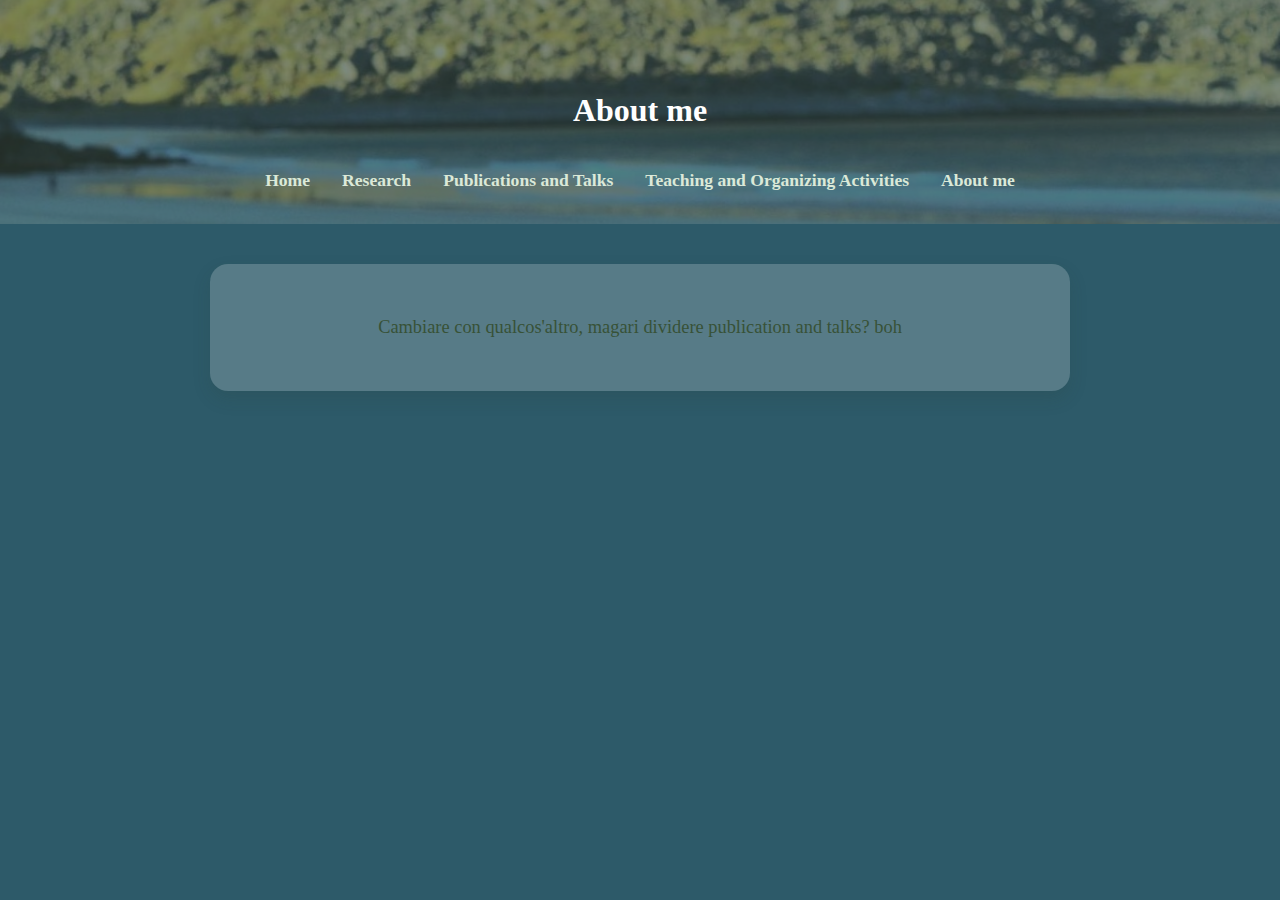
<file: contatti.html>
<!DOCTYPE html>
<html lang="it">
<head>
  <meta charset="UTF-8">
  <title>Contacts – Marialetizia Mosconi</title>
  <link rel="stylesheet" href="style.css">
</head>
<body>
<header>
  <h1>About me</h1>
  <nav>
    <a href="index.html">Home</a>
    <a href="ricerca.html">Research</a>
    <a href="pubblicazioni.html">Publications and Talks</a>
    <a href="didattica.html">Teaching and Organizing Activities</a>
    <a href="contatti.html">About me</a>
  </nav>
</header>
  <main>
    <p>Cambiare con qualcos'altro, magari dividere publication and talks? boh</p>
  </main>
</body>
</html>
</file>
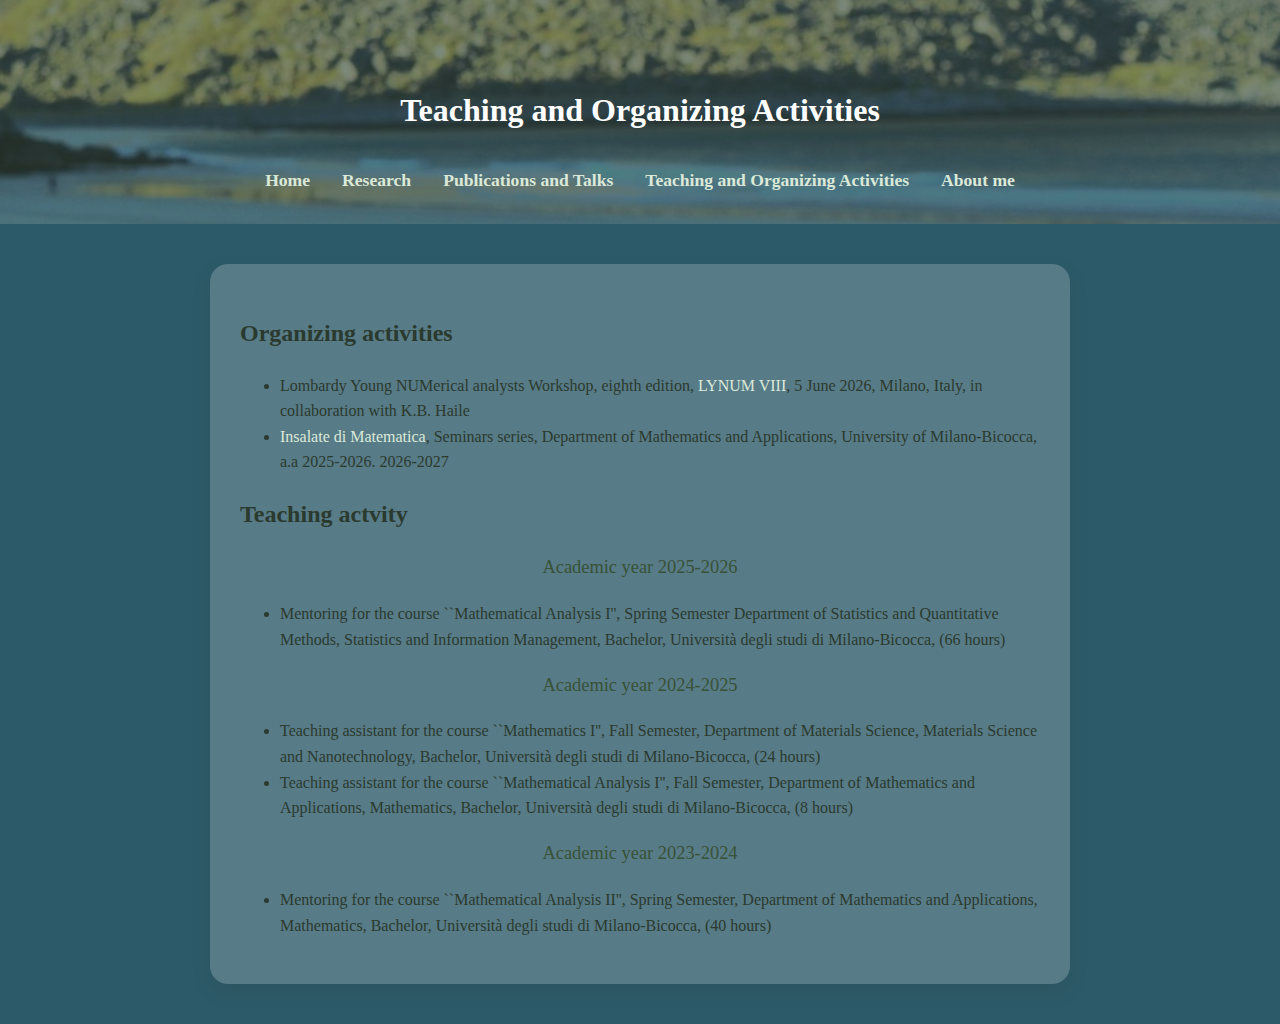
<file: didattica.html>
<!DOCTYPE html>
<html lang="it">
<head>
  <meta charset="UTF-8">
  <title>Teaching – Marialetizia Mosconi</title>
  <link rel="stylesheet" href="style.css">
</head>
<body>
  <header>
    <h1>Teaching and Organizing Activities</h1>
    <nav>
      <a href="index.html">Home</a>
      <a href="ricerca.html">Research</a>
      <a href="pubblicazioni.html">Publications and Talks</a>
      <a href="didattica.html">Teaching and Organizing Activities</a>
      <a href="contatti.html">About me</a>
    </nav>
  </header>
  <main>
    <h2>Organizing activities</h2>
    <ul>
      <li> Lombardy Young NUMerical analysts Workshop, eighth edition,  <a href="https://sites.google.com/campus.unimib.it/lynum-viii/home">LYNUM VIII</a>,
      5 June 2026, Milano, Italy, in collaboration with K.B. Haile</li>
      <li> <a href="https://sites.google.com/view/insalate-di-matematica/insalate-friends">Insalate di Matematica</a>,
      Seminars series, Department of Mathematics and Applications, University of Milano-Bicocca,
      a.a 2025-2026. 2026-2027</li>
    </ul>

    
    <h2>Teaching actvity</h2>
    <p>Academic year 2025-2026</p>
    <ul>
      <li>Mentoring for the course ``Mathematical Analysis I'', Spring Semester
        Department of Statistics and Quantitative Methods, Statistics and Information Management, Bachelor,
        Università degli studi di  Milano-Bicocca, (66 hours)</li>
    </ul>
    <p>Academic year 2024-2025</p>
    <ul>
      <li>Teaching assistant for the course ``Mathematics I'', Fall Semester,
        Department of Materials Science, Materials Science and Nanotechnology, Bachelor,
        Università degli studi di  Milano-Bicocca, (24 hours)</li>
      <li>Teaching assistant for the course ``Mathematical Analysis I'', Fall Semester,
        Department of Mathematics and Applications, Mathematics, Bachelor,
        Università degli studi di  Milano-Bicocca, (8 hours)</li>
    </ul>
    <p>Academic year 2023-2024</p>
    <ul>
      <li>Mentoring for the course ``Mathematical Analysis II'', Spring Semester,
        Department of Mathematics and Applications, Mathematics, Bachelor,
        Università degli studi di  Milano-Bicocca, (40 hours)</li>
    </ul>
  </main>
</body>
</html>
</file>
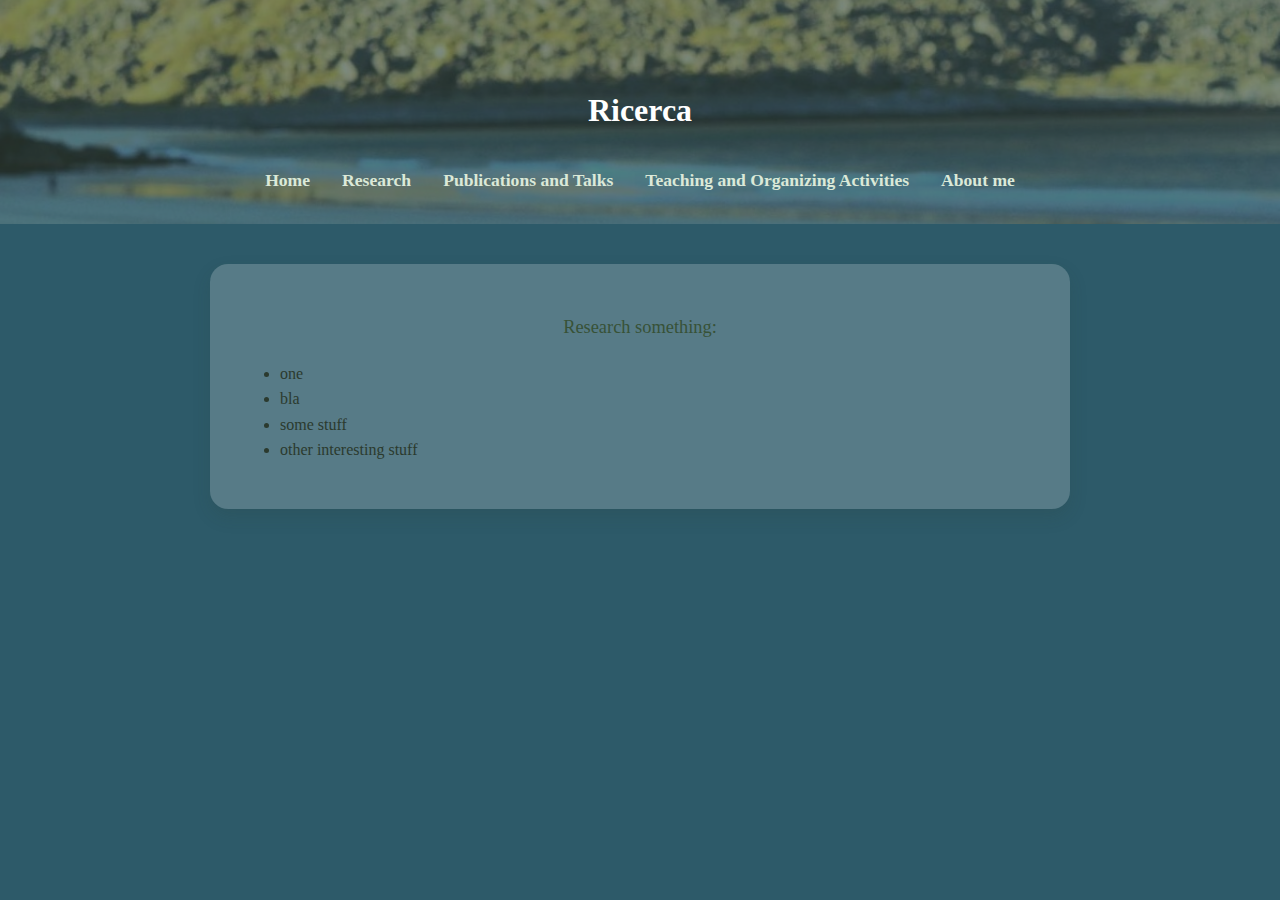
<file: ricerca.html>
<!DOCTYPE html>
<html lang="it">
<head>
  <meta charset="UTF-8">
  <title>Research – Marialetizia Mosconi</title>
  <link rel="stylesheet" href="style.css">
</head>
<body>
  <header>
    <h1>Ricerca</h1>
    <nav>
      <a href="index.html">Home</a>
      <a href="ricerca.html">Research</a>
      <a href="pubblicazioni.html">Publications and Talks</a>
      <a href="didattica.html">Teaching and Organizing Activities</a>
      <a href="contatti.html">About me</a>
    </nav>
  </header>
  <main>
    <p>Research something:</p>
    <ul>
      <li>one</li>
      <li>bla</li>
      <li>some stuff</li>
      <li>other interesting stuff</li>
    </ul>
  </main>
</body>
</html>
</file>
<file: style.css>
body {
  margin: 0;
  font-family: 'Georgia', serif;
  line-height: 1.6;
  color: #2b3a2e;
  
  background-color: #2d5a69;
  background-image: url("https://www.transparenttextures.com/patterns/white-sand.png");  background-size: cover;
  background-repeat: repeat;
  background-size: auto;
}

header {
  position: relative;
  max-heigth: 500px;
  color: white;
  padding: 80px 20px 30px 20px;
  text-align: center;
  background-image: url('banner.jpg');
  background-size: cover;
  background-position: center;
  background-repeat: no-repeat;
  box-shadow: inset 0 0 0 1000px rgba(43, 58, 46, 0.6);
  border-radius: 0;
}

header h1 {
margin-top: 5px;       
}

a {
  color: #dbe9d8;
  text-decoration: none;
  transition: border-color 0.3s ease;
}

nav {
  position: relative;
  z-index: 2;
  margin-top: 30px;
}

nav a {
  color: #dbe9d8;
  margin: 0 14px;
  text-decoration: none;
  font-weight: 600;
  font-size: 1.1rem;
  border-bottom: 2px solid transparent;
  padding-bottom: 3px;
  transition: border-color 0.3s ease;
}

nav a:hover,
nav a:focus {
  border-color: #94b49f;
  outline: none;
}

/* Contenitore principale per il box bianco con trasparenza */
main {
  max-width: 800px;
  margin: 40px auto;
  background: rgba(255, 255, 255, 0.2); /* bianco semi-trasparente */
  padding: 30px 30px;
  border-radius: 18px;
  box-shadow: 0 8px 18px rgba(43, 58, 46, 0.15);
}

.bio-box {
  max-width: 1000px;
  margin: 0.5em auto;      /* meno spazio sopra e sotto */
  padding: 0.2em 2em 0.2em; 
  width: 100%;            /* consente l'adattamento */
  border-radius: 20px;
}


.intro {
  display: flex;
  align-items: right;  /* Allinea verticalmente */
  justify-content: space-between;
  gap: 0em;
  margin-bottom:1em;
  padding: 0; 
}

.intro-flex {
  display: flex;
  align-items: right;       /* centra verticalmente testo e logo */
  justify-content: flex-end; /* distribuisce lo spazio */
  gap: 1em;                  /* distanza orizzontale tra testo e logo */
}

.intro-text h2 {
  margin: 0;
  margin-left: 9em;
  text-align: right;
  /*  color: #375237; */
  color: #375237;
  line-height: 1;
  font-size: 1.2rem; 
}
.intro-text h1 {
  margin-right: 0;
  margin-left: 9em;
  text-align: right;
  /*  color: #375237; */
  color: white;
  line-height: 0.9;
  font-size: 1.2rem; 
}

.logo-affiancato {
  height: 6em; /* regola a seconda della proporzione */
  object-fit: contain;
   margin-left: 0em;
   margin-right: 0em;
}

.bio-content {
  display: flex;
  gap: 2em;
  align-items: flex-start;
}

.side-pic {
  width: 160px;
  border-radius: 10px;
  object-fit: cover;
  box-shadow: 0 4px 12px rgba(0,0,0,0.1);
}

.bio-text {
  flex: 1;
}

.bio-text h1 {
  font-size: 1rem;
  color: white;
  text-align: left;
  margin: 0 0 1em 0em;
}

.bio-text h2 {
  font-size: 1rem;
  color: white;
  text-align: left;
  margin: 1em 0 0 0;
}

/* Stile paragrafo generico centrato (puoi mantenerlo o rimuoverlo se crea conflitti) */
p {
  font-size: 1.15rem;
  color: #375237;
  text-align: center;
}

/* Link stile */
.links {
  text-align: center;
  margin-top: 25px;
  justify-content: center;
}

.links a {
  display: inline-block;
  margin: 0 14px;
  text-decoration: none;
  font-weight: 600;
  color: #375237;
  border: 2px solid #375237;
  padding: 8px 18px;
  border-radius: 30px;
  transition: background-color 0.3s ease, color 0.3s ease;
  justify-content: center;
  font-size: 1rem;
}

.links a:hover,
.links a:focus {
  background-color: #375237;
  color: #e6f2e6;
  outline: none;
}

ul.contacts {
  list-style: none;
  padding: 0;
  margin: 0;
}

ul.contacts li {
  display: flex;
  align-items: center;
  margin-bottom: 0.5em;
}

ul.contacts li .icon {
  width: 20px;        /* Fissa la larghezza per allineare tutto */
  height: auto;
  margin-right: 10px; /* Distanza tra icona e testo */
  display: inline-block;
}

.contacts {
  list-style: none;
  padding: 0;
  margin: 15px 0 0 0;
}

.contacts li {
  margin-bottom: 8px;
  font-size: 1rem;
  color: #375237;
}

.contacts i {
  font-size: 1.4rem;
  margin-right: 8px;
  vertical-align: middle;
  color: #375237;
}

.contacts a {
  text-decoration: none;
  color: #375237;
}

.contacts a:hover {
  text-decoration: underline;
}

.members {
  list-style: none;
  padding: 0;
  margin: 15px 0 0 0;
}

.members li {
  margin-bottom: 8px;
  font-size: 1rem;
  color: #375237;
}

.members i {
  font-size: 1.2rem;
  margin-right: 8px;
  vertical-align: middle;
  color: #375237;
}

.members a {
  text-decoration: none;
  color: #375237;
}

.members a:hover {
  text-decoration: underline;
}

.img {
  width: 60px;
  height: auto;
  vertical-align: middle;
  margin-right: 8px;
  object-fit: contain;
}

.imgbig {
  width: 80px;
  height: auto;
  vertical-align: middle;
  margin-right: 8px;
  object-fit: contain;
}

.button {
  display: inline-block;
  margin: 0 8px 8px 0;
  padding: 6px 14px;
  font-size: 0.9rem;
  font-weight: 600;
  color: #375237;
  border: 2px solid #375237;
  border-radius: 30px;
  text-decoration: none;
  transition: background-color 0.3s ease, color 0.3s ease;
}

.button:hover,
.button:focus {
  background-color: #375237;
  color: #fff;
}

.button i {
  margin-right: 6px; /* spazio tra icona e testo */
  vertical-align: middle;
}
</file>
